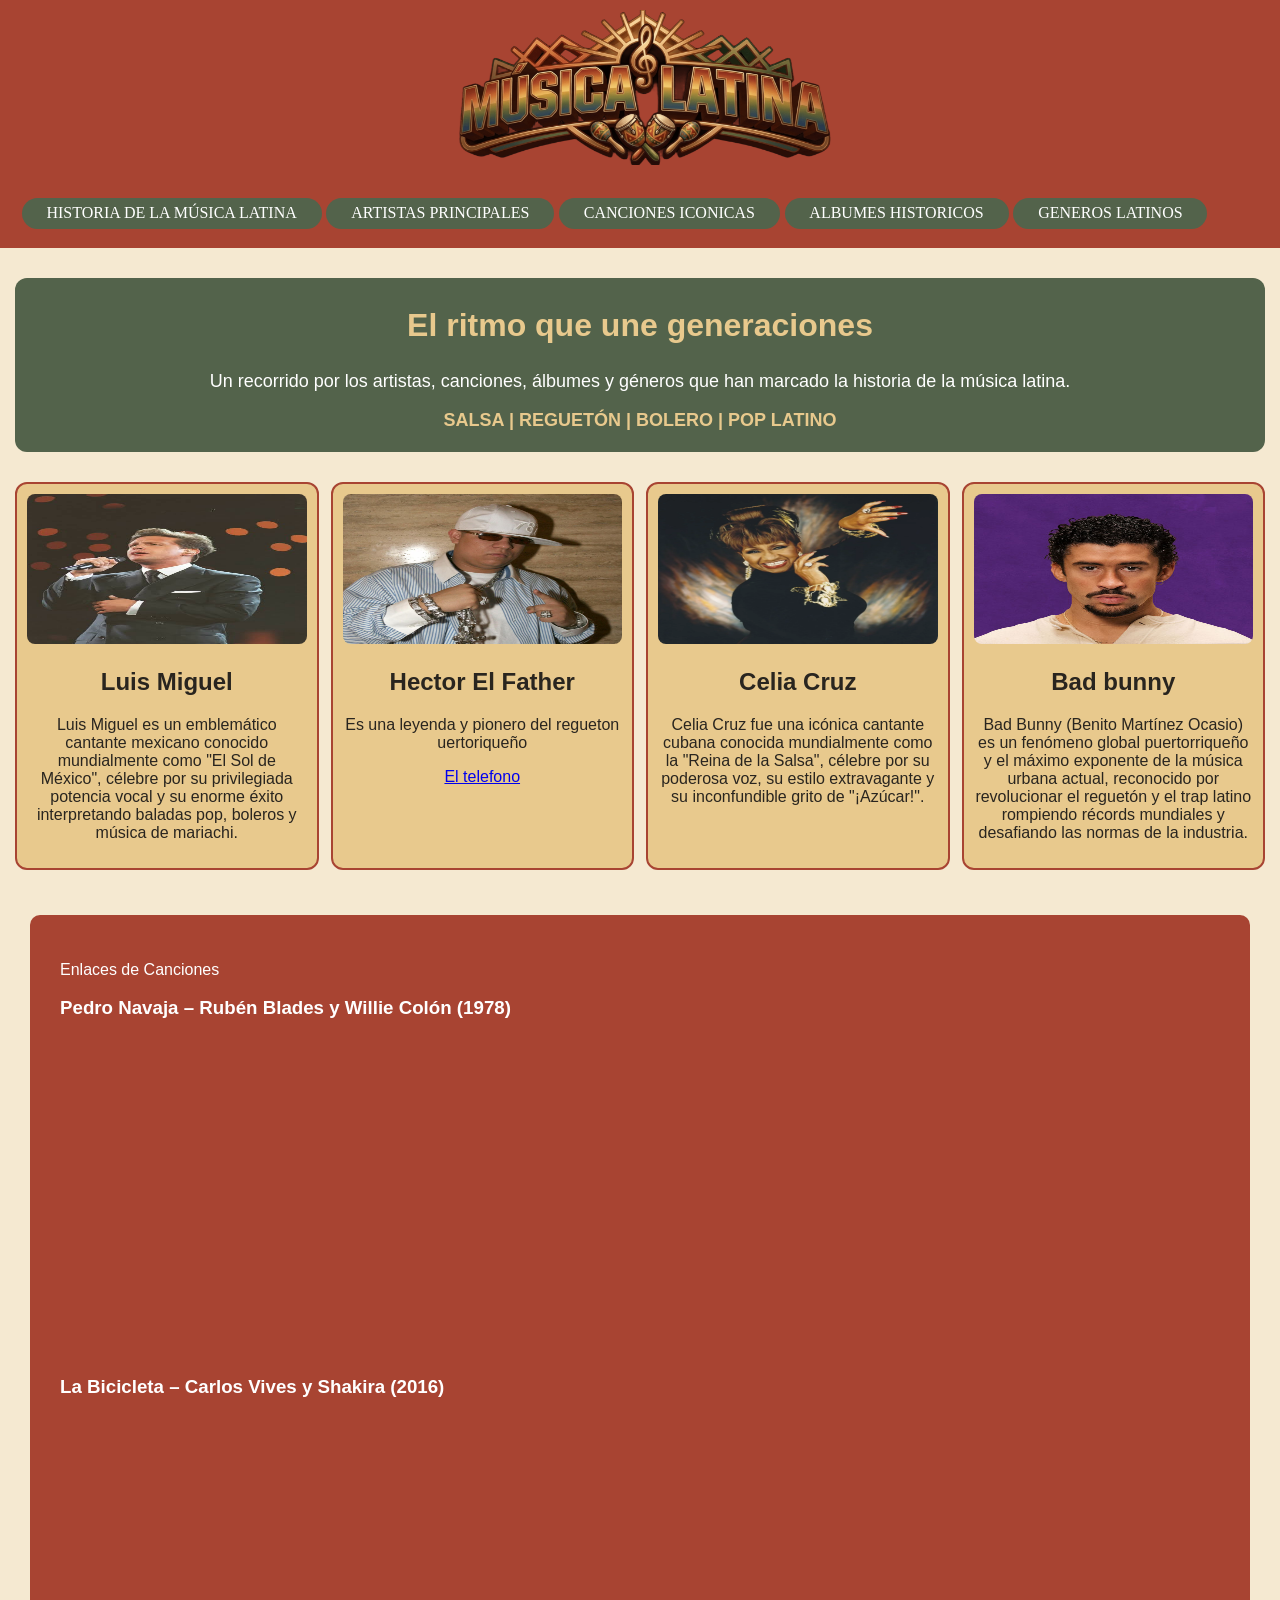
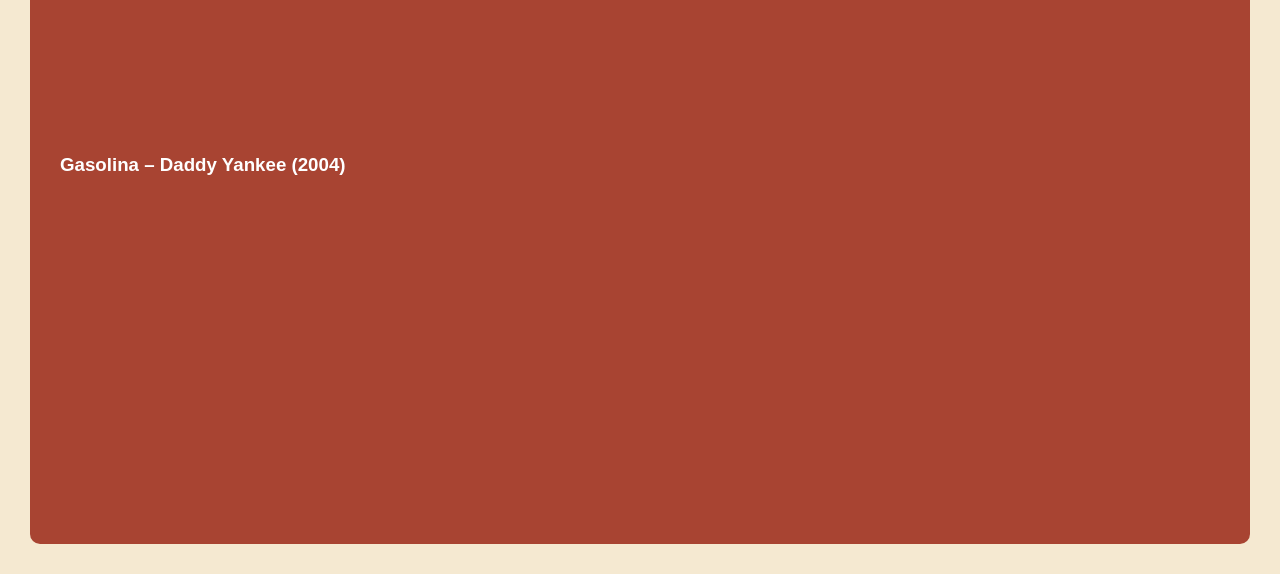
<file: Index.html>
<!DOCTYPE html>
<html lang="Es">
<head>
    <meta charset="UTF-8">
    <meta name="viewport" content="width=device-width, initial-scale=1.0">
    <title>Musica Latina</title>
    <link rel="stylesheet" href="Styles/styles.css">
    
</head>


<body>
    <header>
<img src="Imagenes Locales/BANN3R.png" alt="Banner principal" alt="Banner" id="Banner">
</header>
    <nav>
        <ul>
            <li> Historia de la música latina</li>
               <li> Artistas Principales</li>
               <li> Canciones Iconicas</li>
                <li> Albumes Historicos</li>
                   <li> Generos Latinos</li>

        </ul>
    </nav>

    <aside class="sub">
        <h1>El ritmo que une generaciones</h1>
        <p>
           Un recorrido por los artistas, canciones,
        álbumes y géneros que han marcado la historia
        de la música latina.
        </p>
         <p class="generos">
        SALSA | REGUETÓN | BOLERO | POP LATINO
    </p>
       </aside> 

    <main class="Contenedor">
      
        <section class="principal">
            <img src="Imagenes Locales/LuisMi.jpeg"  class="imatges" alt="Luis Miguel">
            <h2>Luis Miguel</h2>
            <p>Luis Miguel es un emblemático cantante mexicano conocido mundialmente como "El Sol de México", célebre por su privilegiada potencia vocal y su enorme éxito interpretando baladas pop, boleros y música de mariachi.</p>
            
        </section>
         <section class="principal">
            <img src="Imagenes Locales/hector.avif" class="imatges" alt="Hector el father">
            <h2>Hector El Father</h2>
            <p>Es una leyenda y pionero del regueton uertoriqueño</p>
            
            <p><a  href="https://youtu.be/tFYksUwUp2A?si=RctH5vsKle7Ufz0U">El telefono</a></p>
        </section>
        <section class="principal">
            <img src="Imagenes Locales/Celia-Cruz-o.webp" class="imatges" alt="Celia Cruz">
            <h2>Celia Cruz</h2>
            <p>Celia Cruz fue una icónica cantante cubana conocida mundialmente como la "Reina de la Salsa", célebre por su poderosa voz, su estilo extravagante y su inconfundible grito de "¡Azúcar!".</p>
        </section>
         <section class="principal">
            <img src="Imagenes Locales/bad bunny.jpg" class="imatges" alt="Benito Martinez">
            <h2>Bad bunny</h2>
            <p>Bad Bunny (Benito Martínez Ocasio) es un fenómeno global puertorriqueño y el máximo exponente de la música urbana actual, reconocido por revolucionar el reguetón y el trap latino rompiendo récords mundiales y desafiando las normas de la industria.</p>
            <p></p>
        </section>
      </main>
      <aside class="enlaces">
          <p>Enlaces de Canciones</p>
        <section class="Cancion">
        <h1> Pedro Navaja – Rubén Blades y Willie Colón (1978)</h1>
        <iframe width="560" 
        height="315" 
        src="https://www.youtube.com/embed/LbBLA7uvM3c?si=byCjg8cTRg8Alzeh" 
        title="YouTube video player" 
        frameborder="0" 
        allow="accelerometer; autoplay; clipboard-write; encrypted-media; gyroscope; picture-in-picture; web-share" 
        referrerpolicy="strict-origin-when-cross-origin" 
        allowfullscreen></iframe>

        </section>
         <section class="Cancion">
        <h1>La Bicicleta – Carlos Vives y Shakira (2016)</h1>
        <iframe width="560" 
        height="315" 
        src="https://www.youtube.com/embed/-UV0QGLmYys?si=vGhXFNyRnLw3nzPb" 
        title="YouTube video player" 
        frameborder="0" 
        allow="accelerometer; autoplay; clipboard-write; encrypted-media; gyroscope; picture-in-picture; web-share" 
        referrerpolicy="strict-origin-when-cross-origin" allowfullscreen></iframe>
        </section>
         <section class="Cancion">
        <h1>Gasolina – Daddy Yankee (2004)</h1>
                <iframe width="560"
         height="315" 
         src="https://www.youtube.com/embed/CCF1_jI8Prk?si=DFpuvBNC9CEhNLjq" 
         title="YouTube video player" frameborder="0" 
         allow="accelerometer; autoplay; clipboard-write; encrypted-media; gyroscope; picture-in-picture; web-share" 
         referrerpolicy="strict-origin-when-cross-origin" allowfullscreen></iframe>

        </section>
   
      </aside>
       

    
</body>
</html>
</file>
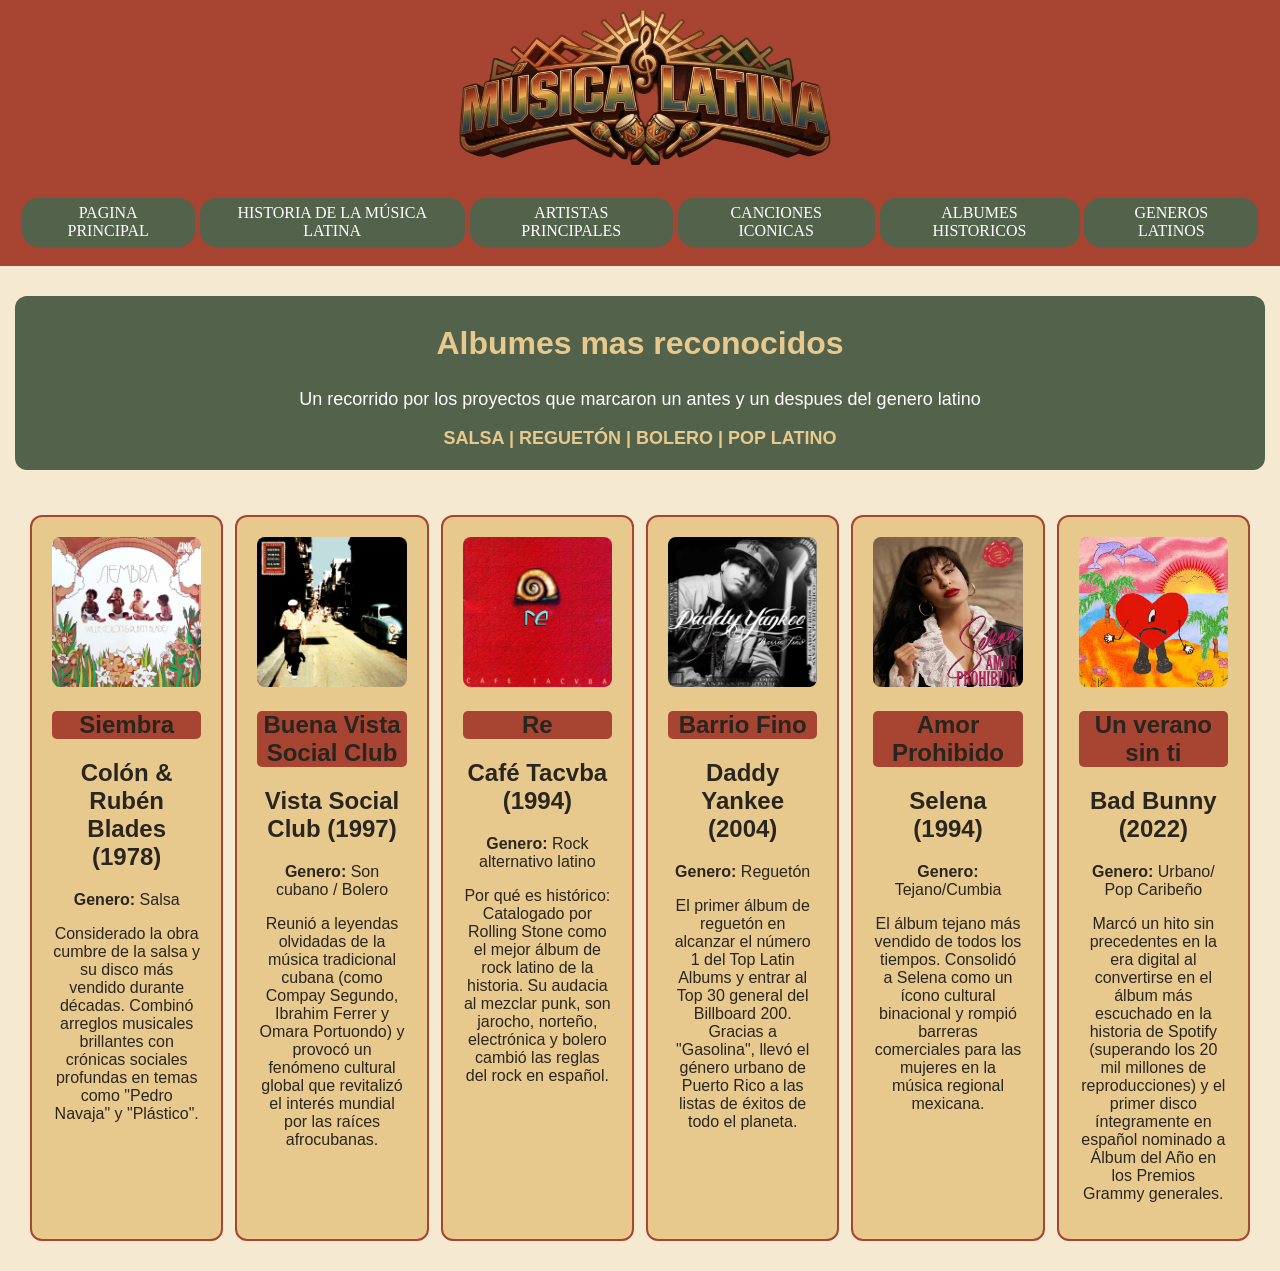
<file: Albumes/Albums.html>
<!DOCTYPE html>
<html lang="Es">
<head>
    <meta charset="UTF-8">
    <meta name="viewport" content="width=device-width, initial-scale=1.0">
    <title>Musica Latina</title>
    <link rel="stylesheet" href="../Styles/styles.css">
    
</head>


<body>
    <header>
<img src="../Imagenes Locales/BANN3R.png" alt="Banner principal" alt="Banner" id="Banner">
</header>
    <nav>
        <ul>
            <li> Pagina principal</a> </li>
            <li> Historia de la música latina</li>
               <li> Artistas Principales</li>
               <li> Canciones Iconicas</li>
                <li> Albumes Historicos</li>
                   <li> Generos Latinos</li>

        </ul>
    </nav>
    <aside class="sub">
        <h1>Albumes mas reconocidos</h1>
        <p>
           Un recorrido por los proyectos que marcaron un antes y un despues del genero latino
        </p>
         <p class="generos">
        SALSA | REGUETÓN | BOLERO | POP LATINO
    </p>
       </aside> 
        </aside> 
       <main  class="Lista">
        <section class="Tarjetas">
            <img src="../Imagenes Locales/Siembra.jpeg" class="imatges" alt="Barrio Fino" >
            <h1 class="titol">Siembra</h1>
            <h1>Colón & Rubén Blades (1978)</h1>
            <p><b>Genero: </b>Salsa</p>
            <p> Considerado la obra cumbre de la salsa y su disco más vendido durante décadas. Combinó arreglos musicales brillantes con crónicas sociales profundas en temas como "Pedro Navaja" y "Plástico".</p>
        </section>
         <section class="Tarjetas">
            <img src="../Imagenes Locales/Buena Vista Social Club.jpeg" class="imatges" alt="Barrio Fino" >
            <h1 class="titol">Buena Vista Social Club</h1>
            <H1>Vista Social Club (1997)</H1>
            <p><b>Genero: </b>Son cubano / Bolero</p>
            <p>Reunió a leyendas olvidadas de la música tradicional cubana (como Compay Segundo, Ibrahim Ferrer y Omara Portuondo) y provocó un fenómeno cultural global que revitalizó el interés mundial por las raíces afrocubanas.</p>
        </section>
         <section class="Tarjetas">
            <img src="../Imagenes Locales/re.jpeg" class="imatges" alt="Barrio Fino" >
            <h1  class="titol">Re</h1>
           <h1>Café Tacvba (1994)</h1>
            <p><b>Genero: </b>Rock alternativo latino</p>
            <p>Por qué es histórico: Catalogado por Rolling Stone como el mejor álbum de rock latino de la historia. Su audacia al mezclar punk, son jarocho, norteño, electrónica y bolero cambió las reglas del rock en español.</p>
        </section>
         <section class="Tarjetas">
            <img src="../Imagenes Locales/Barrio FIno.jpeg" class="imatges" alt="Barrio Fino" >
            <h1 class="titol">Barrio Fino</h1>
            <h1>  Daddy Yankee (2004)</h1>
            <p><b>Genero: </b>Reguetón</p>
            <p>El primer álbum de reguetón en alcanzar el número 1 del Top Latin Albums y entrar al Top 30 general del Billboard 200. Gracias a "Gasolina", llevó el género urbano de Puerto Rico a las listas de éxitos de todo el planeta.</p>
        </section>
         <section class="Tarjetas">
            <img src="../Imagenes Locales/amor prohibido.jpeg" class="imatges" alt="Barrio Fino" >
            <h1 class="titol">Amor Prohibido</h1>
            <h1>Selena (1994)</h1>
            <p><b>Genero: </b>Tejano/Cumbia</p>
            <p>El álbum tejano más vendido de todos los tiempos. Consolidó a Selena como un ícono cultural binacional y rompió barreras comerciales para las mujeres en la música regional mexicana.</p>
        </section>
         <section class="Tarjetas">
            <img src="../Imagenes Locales/Un verano sin ti.jpeg" class="imatges" alt="Barrio Fino" >
            <h1 class="titol">Un verano sin ti</h1>
            <h1>Bad Bunny (2022)</h1>
            <p><b>Genero: </b>Urbano/ Pop Caribeño</p>
            <p>Marcó un hito sin precedentes en la era digital al convertirse en el álbum más escuchado en la historia de Spotify (superando los 20 mil millones de reproducciones) y el primer disco íntegramente en español nominado a Álbum del Año en los Premios Grammy generales.</p>
        </section>
       </main>
</file>
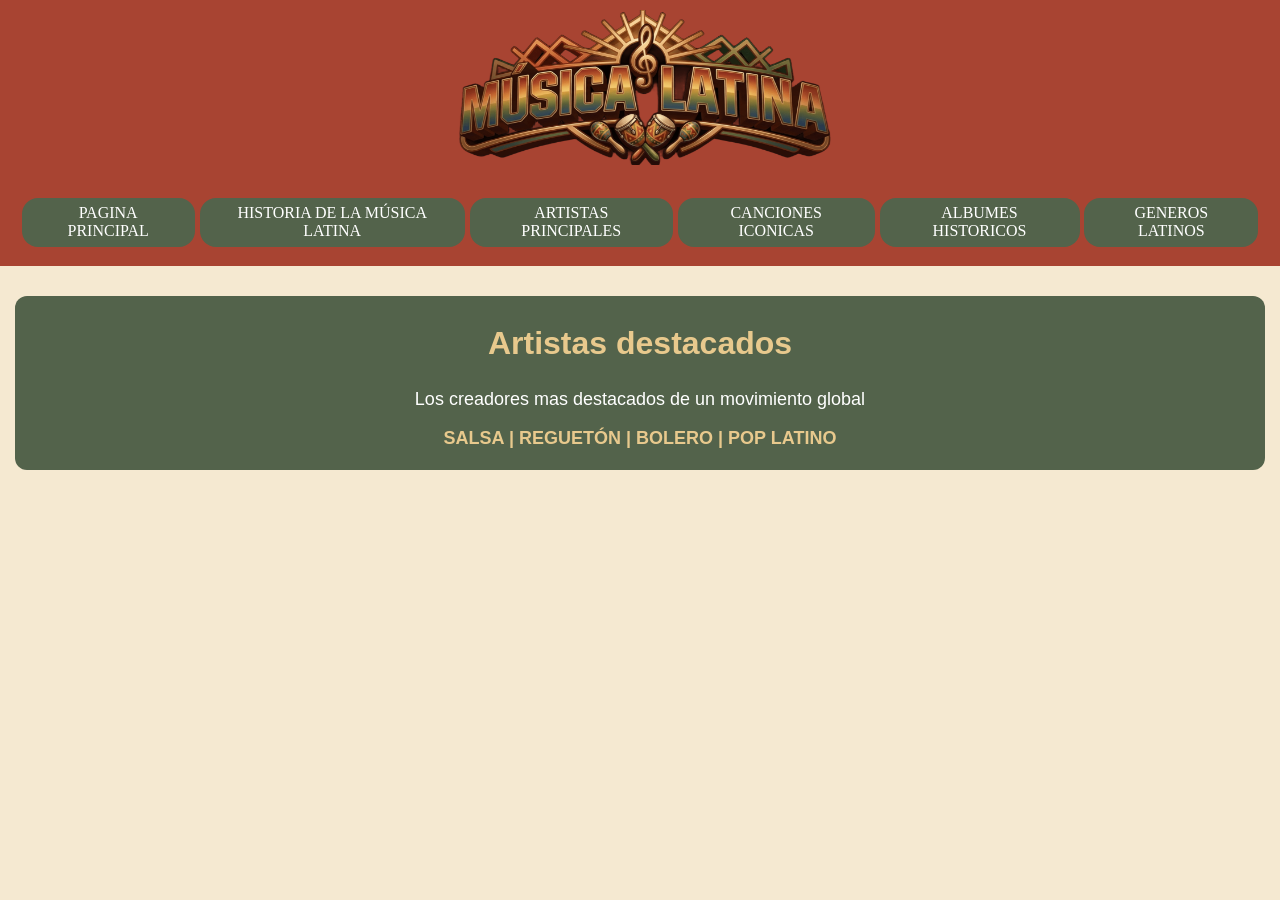
<file: Artistas/Artistas.html>
<!DOCTYPE html>
<html lang="Es">
<head>
    <meta charset="UTF-8">
    <meta name="viewport" content="width=device-width, initial-scale=1.0">
    <title>Musica Latina</title>
    <link rel="stylesheet" href="../Styles/styles.css">
    
</head>


<body>
    <header>
<img src="../Imagenes Locales/BANN3R.png" alt="Banner principal" alt="Banner" id="Banner">
</header>
    <nav>
        <ul>
            <li> Pagina principal</li>
            <li> Historia de la música latina</li>
               <li> Artistas Principales</li>
               <li> Canciones Iconicas</li>
                <li> Albumes Historicos</li>
                   <li> Generos Latinos</li>

        </ul>
    </nav>
    <aside class="sub">
        <h1>Artistas destacados</h1>
        <p>
         Los creadores mas destacados de un movimiento global
        </p>
         <p class="generos">
        SALSA | REGUETÓN | BOLERO | POP LATINO
    </p>
       </aside>
</file>
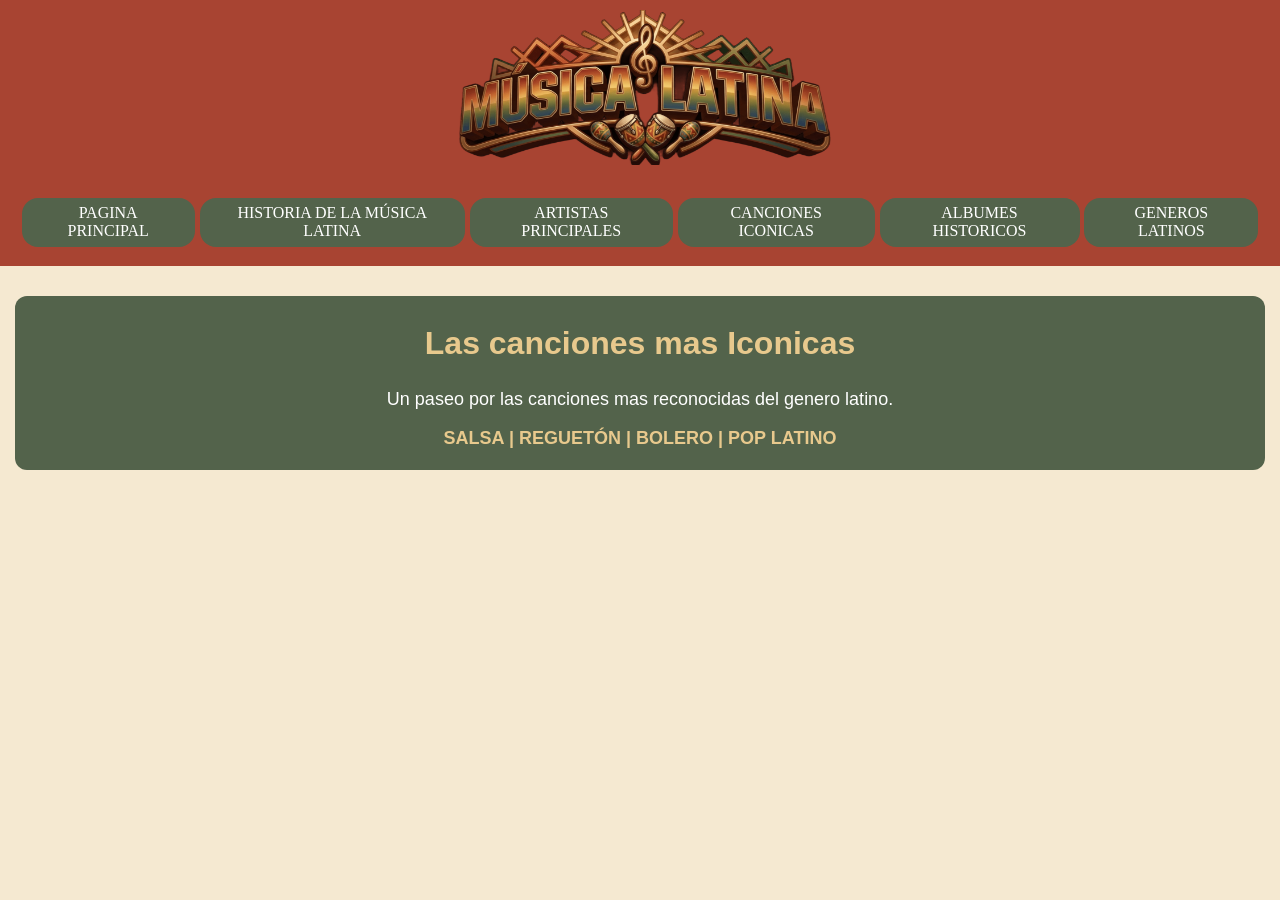
<file: Canciones/Canciones.html>
<!DOCTYPE html>
<html lang="Es">
<head>
    <meta charset="UTF-8">
    <meta name="viewport" content="width=device-width, initial-scale=1.0">
    <title>Musica Latina</title>
    <link rel="stylesheet" href="../Styles/styles.css">
    
</head>


<body>
    <header>
<img src="../Imagenes Locales/BANN3R.png" alt="Banner principal" alt="Banner" id="Banner">
</header>
    <nav>
        <ul>
            <li> Pagina principal</li>
            <li> Historia de la música latina</li>
               <li> Artistas Principales</li>
               <li> Canciones Iconicas</li>
                <li> Albumes Historicos</li>
                   <li> Generos Latinos</li>

        </ul>
    </nav>
    <aside class="sub">
        <h1>Las canciones mas Iconicas</h1>
        <p>
        Un paseo por las canciones mas reconocidas del genero latino.
        </p>
         <p class="generos">
        SALSA | REGUETÓN | BOLERO | POP LATINO
    </p>
       </aside>
</file>
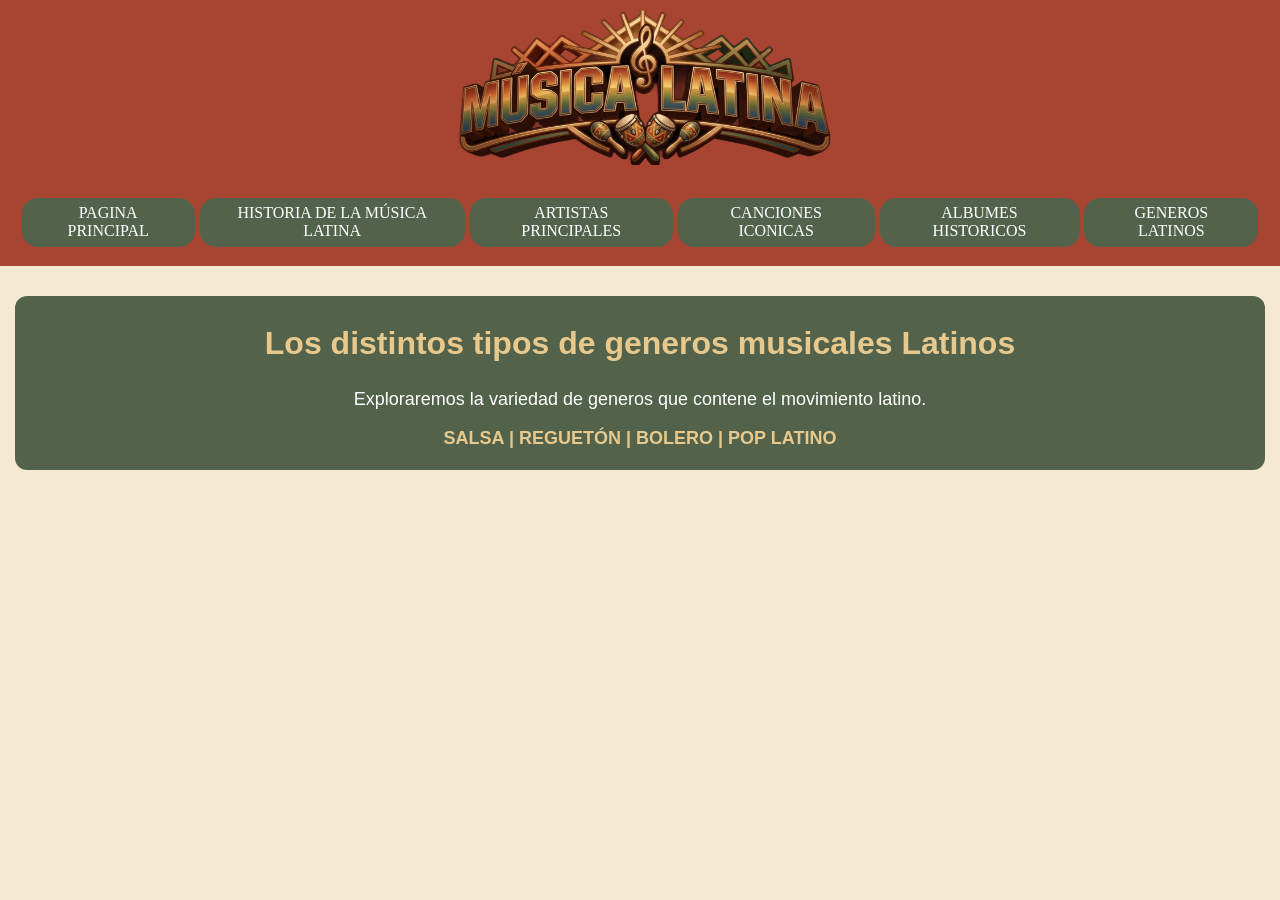
<file: Generos/Generos.Html>
<!DOCTYPE html>
<html lang="Es">
<head>
    <meta charset="UTF-8">
    <meta name="viewport" content="width=device-width, initial-scale=1.0">
    <title>Musica Latina</title>
    <link rel="stylesheet" href="../Styles/styles.css">
    
</head>


<body>
    <header>
<img src="../Imagenes Locales/BANN3R.png" alt="Banner principal" alt="Banner" id="Banner">
</header>
    <nav>
        <ul>
            <li> Pagina principal</li>
            <li> Historia de la música latina</li>
               <li> Artistas Principales</li>
               <li> Canciones Iconicas</li>
                <li> Albumes Historicos</li>
                   <li> Generos Latinos</li>

        </ul>
    </nav>
    <aside class="sub">
        <h1>Los distintos tipos de generos musicales Latinos</h1>
        <p>
        Exploraremos la variedad de generos que contene el movimiento latino.
        </p>
         <p class="generos">
        SALSA | REGUETÓN | BOLERO | POP LATINO
    </p>
       </aside>
</file>
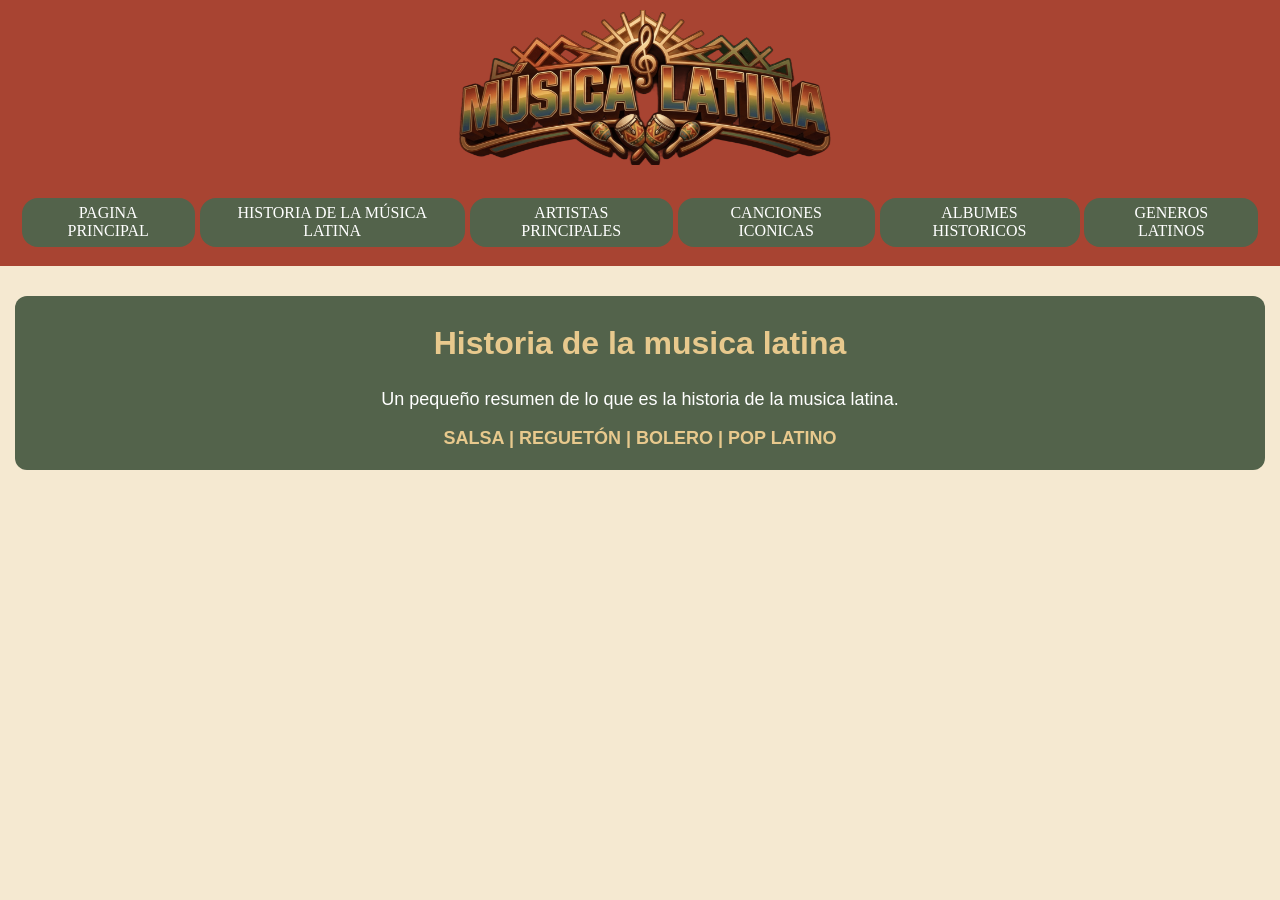
<file: Historia/Historia.html>
<!DOCTYPE html>
<html lang="Es">
<head>
    <meta charset="UTF-8">
    <meta name="viewport" content="width=device-width, initial-scale=1.0">
    <title>Musica Latina</title>
    <link rel="stylesheet" href="../Styles/styles.css">
    
</head>


<body>
    <header>
<img src="../Imagenes Locales/BANN3R.png" alt="Banner principal" alt="Banner" id="Banner">
</header>
    <nav>
        <ul>
              <li> Pagina principal</li>
            <li> Historia de la música latina</li>
               <li> Artistas Principales</li>
               <li> Canciones Iconicas</li>
                <li> Albumes Historicos</li>
                   <li> Generos Latinos</li>


        </ul>
    </nav>
    <aside class="sub">
        <h1>Historia de la musica latina</h1>
        <p>
        Un pequeño resumen de lo que es la historia de la musica latina.
        </p>
         <p class="generos">
        SALSA | REGUETÓN | BOLERO | POP LATINO
    </p>
      
</body>
</html>
</file>
<file: Styles/styles.css>
body{
            background-color: #F5E9D1;
            color:#29251F ;
            margin: 0;
            font-family: Arial, Helvetica, sans-serif;
        }
    header{
    background-color: #A84432;
    text-align: center;
    padding: 10px;
    }
        header img {
            width: 550px;
            height: auto;
          
        
        }
        ul{
        background-color: #A84432;
        margin: 0;
        padding: 1.5%;
        display:flex;
        }
        nav li{
            font-family: Georgia, 'Times New Roman', Times, serif;
            color: white;
            text-align: center;
            background-color: #53634B;
            display:inline-block;
            padding: 0.4em 2%;
            margin: 0 0.15em;
            text-transform:uppercase;
            cursor: pointer;
             border-radius: 1em;

        }
        nav li:hover{
            background-color:#E8C98D;
            color: #29251F;
           
        }
        .Contenedor{
            display: flex;
            justify-content: center;
            gap: 12px;
            padding: 15px;

        
        }
       
        .principal{
            flex: 1;
            background-color: #E8C98D;
            color:#29251F;
            padding: 10px;
            border-radius: 12px;
            text-align: center;
            width: 180px;
            border: 2px solid #A84432;

           
          

        }
        .imatges{
        width: 100%;
        height: 150px;
        border-radius: 8px;
         
     }
     .principal h1{
    color:#A84432;
    font-size: 22px; 
     }
        
          .principal:hover{
            background-color:#F5E9D1;
            border-color: #53634B;
            transform: scale(1.02);
            transition: 0.5s;
            box-shadow: 0px 8px 15px rgba(19, 5, 5, 0.25);
            }

     
        .sub{
            background-color: #53634B;
            color: white;
            padding: 3px;
            margin: 15px;
            margin-top: 30px;
            border-left: 15em;
            text-align: center;
            border-radius: 12px;

        }
        .sub h1 {
            font-size: 32px;
            color: #E8C98D;
        }
        .sub p {
        font-size: 18px;
}
        .generos {
            color: #E8C98D;
            font-weight: bold;
           
}
        .enlaces{
            background-color: #A84432;
            color: white;
            padding: 30px;
            margin: 30px;
            border-radius: 10px;
            
        }


.Lista{
    display: flex;
            justify-content: center;
            gap: 12px;
            padding: 30px;

}



 .Tarjetas {
    
             flex:1;
            background-color: #E8C98D;
            color:#29251F;
            padding: 20px;
            border-radius: 12px;
            text-align: center;
            width: 250px;
            border: 2px solid #A84432;
}
.Tarjetas .titol{
    background-color: #A84432;
    border-radius: 5px; ;
}
</file>
